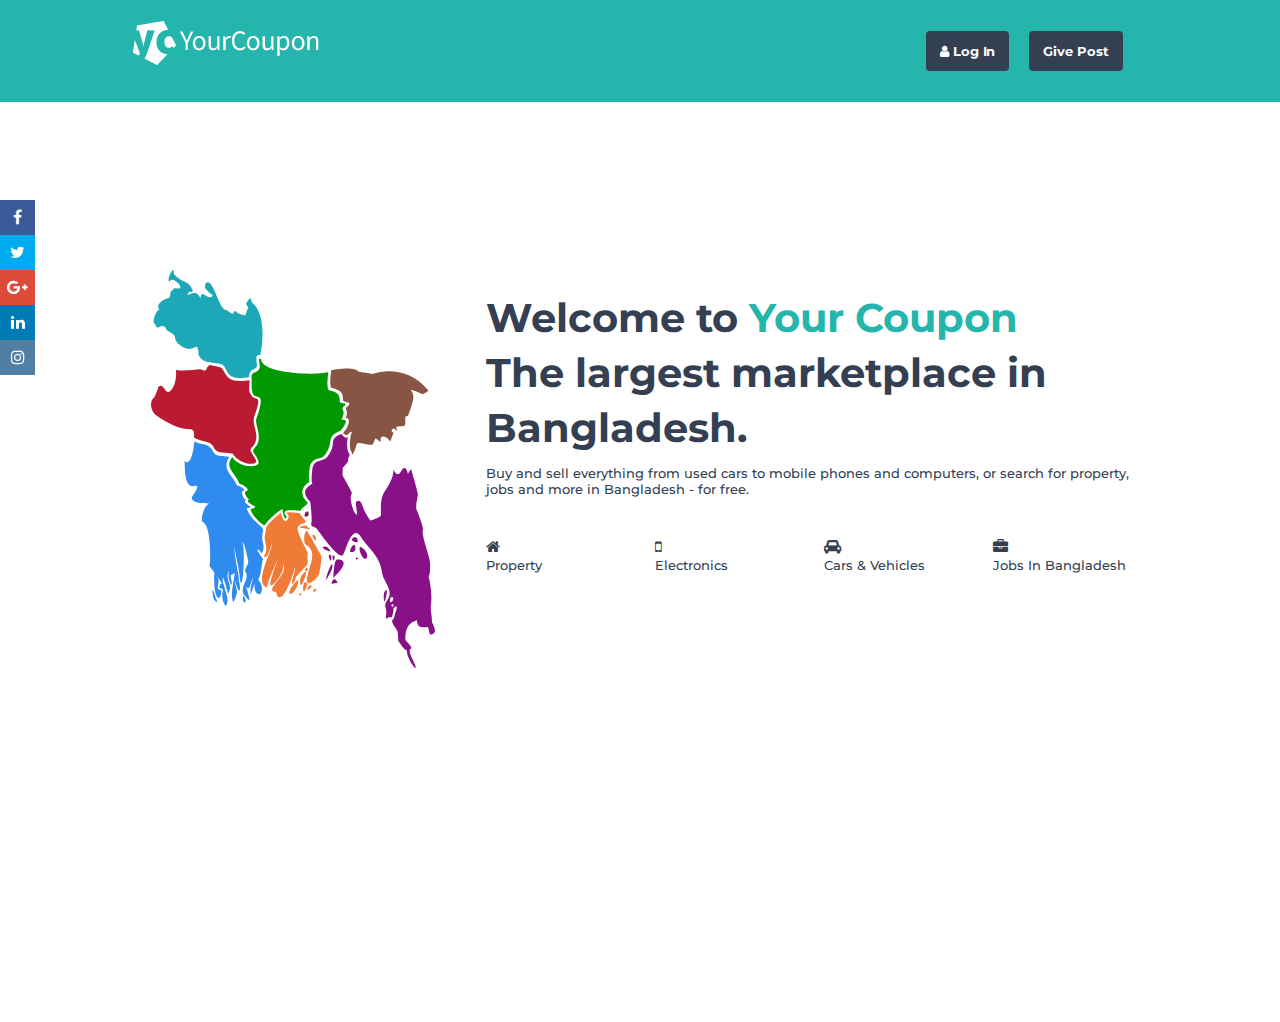
<file: home.html>
<!DOCTYPE html>
<html lang="en">
  <head>
    <meta charset="utf-8" />
    <title>Online Selling Site</title>
    <meta name="description" content="" />
    <meta name="viewport" content="width=device-width, initial-scale=1" />
    <link rel="shortcut icon" type="image/x-icon" href="favicon.ico" />
    <link rel="stylesheet" type="text/css" href="asset/css/bootstrap.css" />
    <link rel="stylesheet" type="text/css"href="asset/css/font-awesome.min.css" />
    <link rel="stylesheet" type="text/css" href="asset/css/style.css" />
    <link rel="stylesheet" type="text/css" href="asset/css/responsive.css" />
  </head>
  <body id="home-page">
    <!--   =======navbar==========-->
    <section class="top-navbar">
      <nav class="navbar navbar-default">
        <div class="container">
          <!-- Brand and toggle get grouped for better mobile display -->
          <div class="navbar-header">
            <button
              type="button"
              class="navbar-toggle collapsed"
              data-toggle="collapse"
              data-target="#bs-example-navbar-collapse-1"
              aria-expanded="false"
            >
              <span class="sr-only">Toggle navigation</span>
              <span class="icon-bar"></span> <span class="icon-bar"></span>
              <span class="icon-bar"></span>
            </button>
            <a class="navbar-brand" href="home.html"
              ><img src="asset/image/logo.png" alt="img" class="img-responsive"
            /></a>
          </div>
          <!-- Collect the nav links, forms, and other content for toggling -->
          <div
            class="collapse navbar-collapse"
            id="bs-example-navbar-collapse-1"
          >
            <ul class="nav navbar-nav"></ul>
            <ul class="nav navbar-nav navbar-right">
              <li>
                <a href="login-page.html" class="btn btn-primary nav-btn post-btn"
                  ><i class="fa fa-user" aria-hidden="true"></i> Log In</a
                >
              </li>
              <li>
                  <a href="post-page.html" class="btn btn-primary nav-btn post-btn">Give Post</a>
              </li>
            </ul>
          </div>
          <!-- /.navbar-collapse -->
        </div>
        <!-- /.container-fluid -->
      </nav>
    </section>

    <section class="social-side-bar">
      <aside id="sticky-social">
        <ul>
          <li>
            <a href="#" class="entypo-facebook" target="_blank"
              ><i class="fa fa-facebook" aria-hidden="true"></i
              ><span>Facebook</span></a
            >
          </li>
          <li>
            <a href="#" class="entypo-twitter" target="_blank"
              ><i class="fa fa-twitter" aria-hidden="true"></i
              ><span>Twitter</span></a
            >
          </li>
          <li>
            <a href="#" class="entypo-gplus" target="_blank"
              ><i class="fa fa-google-plus" aria-hidden="true"></i
              ><span>Google+</span></a
            >
          </li>
          <li>
            <a href="#" class="entypo-linkedin" target="_blank"
              ><i class="fa fa-linkedin" aria-hidden="true"></i
              ><span>LinkedIn</span></a
            >
          </li>
          <li>
            <a href="#" class="entypo-instagrem" target="_blank"
              ><i class="fa fa-instagram" aria-hidden="true"></i
              ><span>Instagram</span></a
            >
          </li>
        </ul>
      </aside>
    </section>
    <section class="home-page--content-wrapper">
      <div class="container">
        <div class="row">
          <div class="col-md-4">
              <div class="map-of-bd">
            <svg
              xml:space="preserve"
              enable-background="new 0 0 435 600"
              viewBox="0 0 435 600"
              height="600"
              width="435"
              y="0px"
              x="0px"
              id="country-bangladesh"
              version="1.1"
            >
              <path
                title="Dhaka"
                d="M180.286,101.943c-0.105,2.158-2.341,17.521,0.83,18.306c10.762,2.667,10.35,5.256,10.742,12.013c1.583,0.938,2.844,0.848,4.679,1.072c3.305,2.293-4.025,3.261-1.685,6.644c1.961,2.833-0.523,7.805-1.354,9.29c1.556,0.715,4.087,0.222,4.444,2.308c0.212,1.241-2.829,6.069-5.204,9.041c-15.791,6.453-6.436,12.478-15.275,23.543c-3.595,3.902-2.933,3.189-7.678,4.238c-4.118,0.911-7.208,4.576-7.933,8.251c-1.162,5.876-0.778,15.41-0.479,15.239c-8.287,4.739-9.936,13.847-1.432,20.95c-1.083,2.517-7.618,6.078-7.435,8.036c-1.411,0.199-15.296-2.004-15.577,1.078c-0.299,0.53-0.701,1.493-0.701,1.493s3.76,3.647,1.873,4.912c-1.922,1.286-4.169-7.056-3.144-9.481c-3.266,0.56-15.264,10.967-18.584,16.512c-5.271-3.011-12.043-10.076-13.782-15.677c0-1.601,4.751-0.326,4.426-3.85c0.146,1.585-7.343-3.597-7.228-4.774c0.122-1.236,1-1.31,1.816-1.97c-1.442,1.164-6.762-6.781-3.575-7.847c6.107-2.035-6.963-8.924-6.319-6.989c-4.719-12.004-15.734-16.474-7.405-27.335c4.921,8.786,21.081,11.594,25.659,7.226c2.934-2.087-4.352-11.403-4.509-11.71c-2.116-4.145,4.553-4.774,5.288-13.1c0.807-9.135-4.286-16.097-2.212-21.338c1.421-3.588,5.531-15.749,3.733-19.409c-1.126-2.289-5.023-1.212-7.025-4.122c-1.51-2.197-1.575-6.473-1.569-10.51c0.005-3.525-0.128-7.092,0.028-8.711c0.336-3.472,8.535-2.837,8.021-9.461c-0.318-4.088-1.806-7.359,1.058-7.324C112.677,104.131,167.9,105.66,180.286,101.943z"
                data-location-id="1"
                id="division-dhaka"
                class="region"
              />

              <path
                title="Chittagong"
                d="M183.375,313.922c0.007,0.008,0.022-0.027,0.044-0.094C183.372,313.86,183.348,313.893,183.375,313.922z M189.088,289.404c-3.299,0-3.706,18.468-3.783,18.252C192.472,301.528,202.369,289.404,189.088,289.404z M183.419,313.828c0.579-0.398,6.298-0.993,6.286-1.183C185.619,305.029,183.736,312.871,183.419,313.828z M184.378,285.77c0.162,0.69,0.353,4.201,0.927,4.602C186.456,291.173,188.008,283.96,184.378,285.77z M182.563,280.975c-1.51-1.284-3.328-5.999-7.914-3.752C174.649,278.656,181.556,282.433,182.563,280.975z M181.212,284.803c-1.155,0.253,0.453,5.916,1.93,5.916C183.142,290.719,184.301,284.123,181.212,284.803z M184.185,294.47c-0.734-2.598-7.027,13.265-5.675,15.469C181.512,303.845,185.349,298.586,184.185,294.47z M156.708,246.635c3.296,0,4.767-0.474,3.591-4.834C157.346,240.009,156.17,244.476,156.708,246.635z M202.177,281.979c7.205,1.028,5.285-5.771,4.247-7.115C204.285,274.804,201.6,279.669,202.177,281.979z M218.47,288.205c1.781-2.338-0.146-6.398-1.775-8.197C205.935,268.395,214.437,293.497,218.47,288.205z M283.941,352.213c0.304-4.854-1.713-11.725-0.988-17.381c1.449-11.302-1.156-23.466-2.399-28.747c0,0,2.062-0.143,1.458-13.301c-0.386-8.417-9.288-27.245-6.961-33.871c0.362-1.034-5.431-17.11-5.384-17.055c-3.493-4.074,0.195-13.236,0.195-17.811c0-2.147-6.808-25.107-6.742-25.093c-1.178,1.411-2.208,2.924-3.089,4.543c-0.566,0.047-1.479-4.871-2.799-5.376c-3.316-1.269-4.232,5.538-6.814,5.917c-2.937,0.431-4.589-4.104-5.984-5.588c3.704,3.938-4.261,18.308-6.775,21.486c-5.755,7.272-4.737,18.061-4.725,25.054c0.004,2.646-10.793,5.941-10.894,5.336c-0.141-0.854-4.622-7.098-5.629-9.401c-1.38-3.157-3.403-13.826-8.366-9.006c-0.707,0.968,1.567,12.965,0.907,12.762c-4.372-1.342-8.36-19.598-4.98-21.288c0-2.282-7.787-14.183-9.529-18.422c-0.036,0.121-0.071,0.065-0.104-0.256c0.03,0.08,0.068,0.169,0.104,0.256c0.204-0.685,0.417-7.252,0.002-6.369c-0.029,0.084-0.063,0.168-0.086,0.254c0.031-0.12,0.06-0.198,0.086-0.254c0.827-2.384,4.277-4.518,5.782-7.46c-0.525-4.786,1.458-3.307,1.364-7.36c-3.345-2.394-2.681-15.906-1.332-17.265c-2.646,2.667-3.587,0.827-7.053-2.442c-14.473,5.947-2.912,8.998-13.777,22.601c-5.831,6.328-13.937,0.908-15.27,14.424c-0.033,0.339-1.538,13.592,0.83,11.949c-8.074,5.597-11.444,9.24-3.147,18.487c0.057-0.018,0.109-0.025,0.161-0.021c0.488,0.028,2.225,18.062,1.507,20.461c-1.628,5.45,3.002,3.869,5.252,6.77c3.583,4.622,20.332,29.059,25.81,26.714c2.967-2.051,8.895-33.117,18.361-18.579c8.562,13.147,19.139,18.611,21.22,36.274c0.801,6.795,9.876,15.563,6.98,23.449c0.035,1.069-2.369,3.5-3.36,6.098c-1.579,4.141,0.507,5.626,0.59,8.705c0.077,2.863-1.261,6.379,0.171,7.295c2.729-2.863,4.608-0.712,5.34-1.773c0.73-1.061,2.026-7.241,1.469-8.839c1.018,0,2.689-2.62,3.188-1.574c0.475,0.994-0.29,4.878-1.115,6.172c-0.825,1.293-0.546,5.117-3.308,7.854c-0.669,0.663,1.659,5.125,3.482,7.563c1.902,2.544,2.367,3.169,2.714,12.858c1.724,2.136,5.773,9.032,8.625,9.59c-0.919,4.597,7.311,18.626,8.537,17.398c1.227-1.227-3.891-10.114-4.652-12.522c-0.267-0.844-2.877-6.688,0.572-6.989c0.901-1.75-6.147-8.239-5.975-8.451c-0.425-13.218,4.594-17.397,11.383-19.636c1.071,6.744,1.476,7.184,10.16,6.609c3.102-0.205,0.908,9.619,5.231,7.263C285.773,363.36,289.662,362.727,283.941,352.213z M241.922,330.229c0.419-2.514,1.677-3.771,2.793-2.793c1.117,0.978,0.419,2.793-0.419,3.909C243.459,332.464,241.504,332.742,241.922,330.229z M243.459,335.535c-0.279-1.535,2.403-1.804,2.233-0.558C245.37,337.347,243.737,337.071,243.459,335.535z M237.399,320.622c-2.856,3.112-1.315,11.657-0.744,11.088C237.225,331.14,240.824,316.891,237.399,320.622z M209.396,272.272c1.289-0.946-1.188-9.192-5.512-2.806C203.025,270.737,208.355,273.039,209.396,272.272z M207.968,288.786c0.489,2.26,2.317-0.696,2.317-0.696C209.566,288.218,207.479,286.525,207.968,288.786z"
                data-location-id="2"
                id="division-chittagong"
                class="region"
              />

              <path
                title="Sylhet"
                d="M183.185,100.527c-0.106,2.202-2.387,16.735,0.847,17.537c10.98,2.721,10.676,5.82,11.076,12.716c1.616,0.958,3.36,1.55,5.231,1.778c4.059,3.142-4.469,4.026-2.061,7.466c1.544,2.206,0.24,8.441-1.406,7.899c1.012-0.395,1.629,0.186,2.714,0.181c3.831,3.831-2.017,12.736-4.15,14.579h-0.874c6.514,5.556,4.956-1.176,9.889-0.986c-1.912-0.074-4.108,17.784-0.764,20.178c0.167,7.125,4.307-4.638,5.024-7.729c0.718-3.091,10.782,1.351,15.69,0.686c0.735-0.91,3.126-6.645,3.126-6.645l5.481,4.018c0,0-1.631-4.987,1.67-5.667c3.301-0.681,7.404,4.538,7.869,4.933c0.416-1.753,3.075-8.888,3.075-8.888s-3.254-0.43-1.418-3.251c1.837-2.822,3.98,1.594,4.651,1.149c0.669-0.444-1.099-2.881-0.575-3.63c0.523-0.749,5.632-0.622,6.587-0.662c2.64-0.109,2.448-2.359,2.47-3.727c0.015-1.008,0.052-5.925,0.052-5.925s1.595,0.167,2.521-0.666s5.414-14.594,5.51-18.36c0.097-3.765-2.272-6.873-2.664-7.714c1.483-0.19,10.683,3.979,11.279,4.29c1.264,0.655,6.446-2.923,6.19-3.756C261.382,98.005,238.317,99.56,224.059,104c1.046-0.564-13.185-1.958-13.678-2.555c-4.379-5.317-23.231-2.37-28.07-0.917H183.185z"
                data-location-id="3"
                id="division-sylhet"
                class="region"
              />

              <path
                title="Khulna"
                d="M95.131,325.247c0.357,0.33-1.542,5.69,1.515,7.314C97.708,333.127,98.682,329.771,95.131,325.247z M64.371,319.374c0.235-0.035-0.414,12.693,5.486,12.693C67.658,329.543,65.933,320.967,64.371,319.374z M81.347,187.048c-8.523,13.277,4.219,18.069,7.839,28.952c-0.645-1.935,10.521,3.946,5.871,5.087c-3.263,0.8,1.573,9.796,3.015,8.628c-0.817,0.662-1.022,0.735-1.144,1.971c-0.117,1.177,6.253,6.137,6.106,4.552c-1.13,2.737-3.996,0.793-4.09,2.389c1.13,4.573,6.286,10.877,10.509,14.643c3.584,3.198,6.128,5.35,5.629,7.651c-3.295,12.348,3.551,12.665-1.24,22.646c-0.584-1.251-3.624-4.954-4.295-3.946c-0.673,1.008,4.132,6.927,5.601,9.418c-2.031,4.064-0.895,14.249-4.966,20.596c1.078,1.078,6.454,7.755,2.068,14.551c-5.113,0.306-7.111-6.8-4.841-11.576c-3.487,7.078-4.407,11.994-4.407,11.994s-2.102-3.476,2.08-16.275c-2.118,1.676-2.102,7.515-3.931,9.501c-1.371,1.488-2.79-1.778-3.161-0.273c1.669,2.505,2.507,7.619,3.434,11.384c0.973,3.954-5.542-3.953-6.121-5.48c-2.956-7.82,7.027-15.051,1.946-22.014c-1.01-3.038,4.046-7.358,2.853-11.257c-1.965-6.414-2.348-14.867-6.123-18.828c3.449,5.209,1.347,44.326-0.946,41.647c-1.075-1.256-1.361-8.205-2.629-15.427c-1.764-10.03-4.389-20.935-4.389-20.935s1.281,11.226,2.982,20.731c1.235,6.903,2.746,12.767,1.379,13.413c1.485-0.703,2.802,14.028-0.407,8.472c-1.098-1.904-2.951-8.112-1.797-9.266c-2.928,2.935,3.076,13.181,0.036,14.209c2.013-6.17-0.629,5.676-3.005,7.846c-3.439-8.127,0.954-19.964,1.487-28.678c-0.373,0-4.272,2.299-4.061,2.245c0,3.285,2.322,6.467,0.303,9.739c-1.669-5.793-3.122-6.077-2.084-14.7c-4.84,10.498,5.065,12.922-0.692,22.945c0.111,1.375-2.11-8.616-5.208-16.277c-0.65,3.63-0.028,5.727,1.041,7.806c1.823,8.581,5.736,13.802,1.955,20.994c-2.901-2.106-4.645-10.284-3.053-15.783c0.328-1.13-2.923-2.171-3.633-2.733c-0.32-1.281,2.448-5.728,2.763-4.012c-0.054-0.303-5.214-7.851-5.069-7.939c-0.167,0.103,2.443,4.67,1.419,6.498c0.527,4.271-3.047,6.803,2.967,8.303c0.209,0.839-0.855,7.197-1.7,7.328c-6.021,0.924-5.266-19.495-5.682-22.135c2.604-3.91-5.733-8.478-4.325-10.985c0.521-0.925,2.544-39.057-7.434-43.163c-1.254-1.113,0.287-14.078,6.734-17.981c-5.506-0.208-15.784,0.413-17.347-5.4c-0.333-1.231,10.386-14.113,3.064-12.221c-12.175,3.15-9.011-23.785-10.367-25.145c8.013,8.037,10.061-19.151,10.061-19.151c8.251,4.276,12.695,0.993,17.88,8.422C67.214,188.097,74.725,184.959,81.347,187.048z"
                data-location-id="4"
                id="division-khulna"
                class="region"
              />

              <path
                title="Barishal"
                d="M151.139,324.855c0.178,1.409,2.688-0.019,2.688-0.986C153.826,323.869,150.778,322.042,151.139,324.855z M165.706,321.975c0.5,0.633,4.367-2.907,1.854-3.145C166.123,318.711,164.625,320.619,165.706,321.975z M159.349,320.003c1.052,0.177,5.486-3.805,4.618-4.395C165.982,316.492,159.349,313.059,159.349,320.003z M159.425,314.016C153.444,334.201,153.879,305.115,159.425,314.016L159.425,314.016z M158.631,297.72c-0.871,0-2.749,2.365-1.703,2.729C162.069,302.242,158.808,297.214,158.631,297.72L158.631,297.72z M156.813,301.968c4.311-3.449-3.225,16.028-4.237,12.997C149.854,306.803,156.813,301.968,156.813,301.968z M149.7,310.381c2.455-0.358-2.497,12.729-6.884,13.377C137.234,324.58,147.246,310.739,149.7,310.381z M157.834,255.582c-14.978,2.312,3.601,2.96,4.39,3.753C161.032,258.138,159.312,256.608,157.834,255.582L157.834,255.582z M172.743,283.928c1.567,5.89-0.56,13.637-1.515,19.593c-0.612,3.812-12.646,15.245-12.346,6.406c0.382-11.228,12.43-28.62-1.081-35.088c-2.297-1.095-2.262-12.555,0.791-13.89C159.968,260.347,170.286,281.765,172.743,283.928z M165.1,264.565c-1.906-0.108,1.118,5.938,2.194,5.76C168.371,270.146,168.879,265.995,165.1,264.565z M117.809,258.044c3.319-5.544,9.976-11.13,15.234-15.472c-0.149,2.323,2.678,9.748,5.164,8.28c3.585-2.117,2.475-6.838,0.501-7.28c-0.892-2.654,11.762-0.164,13.171-0.366c0.206,2.192,8.513,8.618,4.755,9.817c-3.179,1.014-6.097,1.576-6.933,4.833c-1.261,4.924,11.015,25.085,10.292,25.997c-2.129,2.689,1.866,8.946-2.32,12.622c-1.378,1.21-10.176,10.841-10.281,11.252c1.391-0.277-2.38,7.765-3.177,5.908c-1.339-3.125,3.919-12.941,2.57-17.314c1.541-0.243-13.448,47.4-18.917,25.429c-14.083,0,16.108-19.83,6.261-27.851c4.737,3.858-7.107,21.281-10.839,21.484c-3.908,0.213,6.301-24.701,6.847-27.7c-0.44,2.422-13.2,29.215-10.744,29.975c-14.692-4.28,5.54-38.021,4.199-43.391h-0.076c-0.586,1.768-5.048,18.634-7.501,11.175c0,0,4.312-2.778,1.081-14.195C115.597,265.941,118.617,261.349,117.809,258.044z"
                data-location-id="5"
                id="division-barishal"
                class="region"
              />

              <path
                title="Rajshahi"
                d="M101.537,110.256c0.54,4.61-2.087,10.041,1.343,14.162c1.737,4.241,5.975,3.469,6.886,4.945c2.021,3.278-2.598,14.141-3.595,17.489c-2.312,7.756,4.304,16.144,1.589,23.97c-0.588,4.794-5.115,6.665-5.222,9.33c-0.06,1.466,7.274,11.321,5.487,12.213c-6.506,4.513-20.113-2.376-23.176-8.663c-6.64-1.953-16.379,0.968-19.36-7.071c-4.626-6.421-10.666-4.259-18.916-8.534v0.448c-1.405-2.963,0.935-8.144-3.441-9.378c-12.934,0-23.215-5.866-34.411-13.49c-5.556-3.781-8.352-14.032-2.363-18.531c-0.23,1.138,5.154-11.509,3.31-9.379c5.868-6.781,7.19,6.677,11.502,3.979c5.506-3.449,7.752-14.449,6.647-22.164c0.343,2.4,23.907-0.702,24.662-0.365c8.696,3.888,3.13-1.479,9.822-4.303c2.279,0.968,9.563,1.418,11.239,3.1c3.61,3.623,4.595,10.284,11.534,12.338C88.363,111.326,97.072,110.992,101.537,110.256z"
                data-location-id="6"
                id="division-rajshahi"
                class="region"
              />

              <path
                title="Rangpur"
                d="M61.341,92.119c0,0-7.259,0.504-11.122-7.863c1.163-3.256-0.809-4.109-0.675-7.193c0.007-0.158-3.223,0.302-3.011,0.136c-5.53,4.343-14.539-0.455-18.671-6.571c-1.108-1.64-0.362-3.417-1.479-5.014c-1.419-2.031-4.835-3.858-7.806-5.701c-0.439-0.272-0.119-3.31-4.123-3.971c-1.831-0.303-4.267,2.122-5.21,1.546c-1.953-1.194-1.446-3.58-3.116-4.243c-1.668-0.662,0.732-12.128,5.283-13.793c-3.409-2.935,0.706-7.338,3.507-9.132c3.193-2.044,6.121-2.309,6.534-2.936c1.155-1.751,0.797-4.764,1.08-5.154c1.316-1.812,4.51-4.461,4.87-4.1c13.625,3.344-4.494-15.108-6.097-5.85C19.177,9.412,22.612,2.275,24.765,0c1.784,0.685,0.693,1.548,1.133,3.827c0.167,0.862,3.001,3.364,6.654,5.901c1.372,0.953,5.136,1.883,7.731,4.114c3.013,2.589,4.767,6.501,4.338,7.479c-0.645,1.466-2.368,0.151-3.147,0.541c-1.128,0.565-1.968,3.326-1.968,3.326s5.107-2.746,8.601-2.06c2.462,0.483,3.073,4.525,5.111,4.345c-0.998,0.088-0.523-2.458,0.767-3.291c1.504-0.971,9.358,7.318,10.88,0.206c0.449,2.07-7.35-4.782-8.114-7.507c1.195-0.985-0.107-3.243,1.713-4.203c6.874-3.63,11.562,23.333,18.513,27.204c0.357,0.2,0.766-0.482,1.235-0.193c0.32,0.197,6.444,5.189,6.892,3.732c0.08-0.26,1.885-3.474,2.703-2.243c2.478,3.728,11.614,3.742,8.996,4.814c0.474-0.194,3.425-8.984,3.552-8.816c1.869,2.459-2.898-3.067-2.162-3.751c0.849-0.789,1.449-3.692,4.884-5.414c-0.714,0.357,0.917,4.833,1.254,5.027c13.298,9.656,10.771,40.85,7.824,52.193c-4.865-0.835-4.015,3.281-3.25,9.075c0.886,6.718-7.912,2.646-7.819,12.784c-3.676,1.307-12.671,0.962-15.415,0.148c-7.081-2.096-6.934-8.461-10.618-12.157C73.343,93.364,63.667,93.107,61.341,92.119z"
                data-location-id="7"
                id="division-rangpur"
                class="region"
              />
            </svg>
            </div>
          </div>
          <div class="col-md-8">
            <div class="home-page-content--details">
              <h3>
                Welcome to <span class="company-title">Your Coupon</span> <br/> The largest marketplace in<br/> Bangladesh.
              </h3>
              <p>
                Buy and sell everything from used cars to mobile phones and
                computers, or search for property, jobs and more in Bangladesh -
                for free.
              </p>
            </div>
            <div class="home-page--category-item">
              <div class="row">
                <div class="col-xs-6 col-sm-6 col-md-3">
                    <a class="single-item" href="index.html">
                      <i class="fa fa-home" aria-hidden="true"></i>
                      <div class="uisprite">
                        <span>Property</span>
                      </div>
                    </a>
                  </div>
                <div class="col-xs-6 col-sm-6 col-md-3">
                  <a href="index.html">
                    <i class="fa fa-mobile" aria-hidden="true"></i>
                    <div class="uisprite">
                      <span>Electronics</span>
                    </div>
                  </a>
                </div>
                <div class="col-xs-6 col-sm-6 col-md-3">
                  <a href="#">
                    <i class="fa fa-car" aria-hidden="true"></i>
                    <div class="uisprite">
                      <span>Cars & Vehicles</span>
                    </div>
                  </a>
                </div>
                <div class="col-xs-6 col-sm-6 col-md-3">
                  <a href="#">
                    <i class="fa fa-briefcase" aria-hidden="true"></i>
                    <div class="uisprite">
                      <span>Jobs In Bangladesh</span>
                    </div>
                  </a>
                </div>
              </div>
            </div>
          </div>
        </div>
      </div>
    </section>
    <script src="asset/js/jquery-3.1.1.min.js"></script>
    <script src="asset/js/bootstrap.min.js"></script>
    <script src="asset/js/script.js"></script>
  </body>
</html>
</file>
<file: asset/css/style.css>
@import url('https://fonts.googleapis.com/css?family=Montserrat:400,400i,500,600,700');
@import url("https://fonts.googleapis.com/css2?family=Manrope:wght@200;300;400;500;600;700;800");
* {
    margin: 0;
    padding: 0;
}

html,body {
    height: 100%;
    outline: none;
    background-color: #fff;
    font-family: "Manrope", sans-serif;
    /* font-family: 'Montserrat', sans-serif; */
}

.btn{
    display: inline-block;
    font-weight: 700;
    line-height: 1.7;
    letter-spacing: -0.01rem;
    color: #60697b;
    text-align: center;
    white-space: nowrap;
    vertical-align: middle;
    cursor: pointer;
    user-select: none;
    background-color: #343f52;
    border: 2px solid #343f52;
    box-sizing: border-box;
    transform: translateY(0);
    padding: 1rem 1.2rem !important;
    font-size: 0.8rem;
    font-family: 'Montserrat', sans-serif;
    border-radius: 0.4rem;
    transition: all 200ms ease-in-out;
}

.custom-nav-toggle{
    position: relative;
    float: right;
    padding: 7px 15px;
    margin-top: 8px;
    margin-right: 15px;
    margin-bottom: 8px;
    background-color: transparent;
    background-image: none;
    border: 1px solid transparent;
    border-radius: 4px;
}
.navbar-default {
    background-color: #24B6AC;
    border-color: #24B6AC;
    border-radius: 0px;
    padding: 10px;
}

.navbar-brand  {
    margin: 10px 0 ;
    padding: 0;
}
.navbar-default .navbar-nav > li {
    margin: 10px 0;
}
.navbar-default .navbar-nav > li > a {
    font-size: 13px;
    font-weight: 700;
    line-height: 16px;
    color: #343f52;
    text-transform: initial;
    font-family: 'Montserrat', sans-serif;
}

.nav-btn{
    margin: 10px 10px;
    color: #fff !important;
}
.parralax-banner-section {
    background: url(../image/header/header-bg.jpeg)no-repeat 100% fixed;
    background-size: cover;
    background-position: center;
    padding: 250px 250px;
    text-align: center;
}
#home-page{
    height: 100%;
    overflow: hidden;
}
.home-page--content-wrapper {
    height: 100%;
    padding: 0;
    margin: 0;
    flex-direction: row;
    display: flex;
    align-items: center;
    justify-content: center;
}
.home-page-content--details h3{
    font-size: 40px;
    font-weight: 700;
    line-height: 55px;
    color: #343f52;
    text-transform: initial;
    font-family: 'Montserrat', sans-serif;
}
.home-page-content--details p{
    font-size: 13px;
    font-weight: 500;
    line-height: 16px;
    color: #343f52;
    text-transform: initial;
    font-family: 'Montserrat', sans-serif;
}
span.company-title{
   color:#24B6AC ;
}
.home-page--category-item{
    padding: 30px 0;
}

.home-page--category-item a {
    font-size: 13px;
    font-weight: 500;
    line-height: 16px;
    color: #343f52;
    text-transform: initial;
    font-family: 'Montserrat', sans-serif;
    text-decoration: none;
}
.home-page--category-item i {
    font-size: 15px;
    color: #343f52;
}
.company-list {
    margin-top: 40px;
}

.company-list img {
    height: 80px;
    width: 100%;
    transform: scale(1);
    transition: .5s;
    border: 1px solid #ddd;
}

.company-list img:hover {
    height: 80px;
    width: 100%;
    transform: scale(1.1);
    transition: .5s;
    box-shadow: 0px 0px 1px 1px #ddd;
}


/*bootstrap sidebar-social*/

#sticky-social ul {
    list-style: none;
    margin: 0;
    padding: 0;
}

#sticky-social {
    left: 0;
    position: fixed;
    top: 200px;
    z-index: 99999;
}

#sticky-social a {
    background: #333;
    color: #fff;
    display: block;
    height: 35px;
    font: 16px "Open Sans", sans-serif;
    line-height: 35px;
    position: relative;
    text-align: center;
    width: 35px;
}

#sticky-social a span {
    line-height: 35px;
    left: -120px;
    position: absolute;
    text-align: center;
    width: 120px;
}

#sticky-social a:hover span {
    left: 100%;
}

#sticky-social a[class*="facebook"],
#sticky-social a[class*="facebook"]:hover,
#sticky-social a[class*="facebook"] span {
    background: #3b5998;
}

#sticky-social a[class*="twitter"],
#sticky-social a[class*="twitter"]:hover,
#sticky-social a[class*="twitter"] span {
    background: #00aced;
}

#sticky-social a[class*="gplus"],
#sticky-social a[class*="gplus"]:hover,
#sticky-social a[class*="gplus"] span {
    background: #dd4b39;
}

#sticky-social a[class*="linkedin"],
#sticky-social a[class*="linkedin"]:hover,
#sticky-social a[class*="linkedin"] span {
    background: #007bb6;
}

#sticky-social a[class*="instagrem"],
#sticky-social a[class*="instagrem"]:hover,
#sticky-social a[class*="instagrem"] span {
    background: #517fa4;
}

#sticky-social a[class*="stumbleupon"],
#sticky-social a[class*="stumbleupon"]:hover,
#sticky-social a[class*="stumbleupon"] span {
    background: #eb4924;
}

#sticky-social a[class*="pinterest"],
#sticky-social a[class*="pinterest"]:hover,
#sticky-social a[class*="pinterest"] span {
    background: #cc2127;
}

#sticky-social a[class*="flickr"],
#sticky-social a[class*="flickr"]:hover,
#sticky-social a[class*="flickr"] span {
    background: #ff0084;
}

#sticky-social a[class*="tumblr"],
#sticky-social a[class*="tumblr"]:hover,
#sticky-social a[class*="tumblr"] span {
    background: #32506d;
}


/*======= ui-panel-header section ============*/

.searching-group {
    background-color: #fff;
    margin-top: 30px;
    padding: 50px;
}

.search-form {
    background-color: #24B6AC;
    padding: 3px;
    border-radius: 3px;
}

.btn-category {
    padding:11px !important;
    color: #fff !important;
    width: 100%;
    font-size: 15px;
    transition:all .5s ease; 
    border: 0 !important;
    outline: 0 !important;
}

.btn-category:hover {
    padding:11px !important;
    color: #fff !important;
    width: 100%;
    font-size: 15px;
    transition:all .5s ease; 
    border: 0 !important;
    outline: 0 !important;
    background-color: #24B6AC !important;
}

.search-input {
    height: 40px;
    width: 100%;
    border: 0;
    outline: 0;
    padding: 10px;
    border-radius: 3px 0px 0px 3px;
}
.btn-search {
    color:#fff;
    font-weight: 700;
     font-family: 'Montserrat', sans-serif;
    height: 40px;
    width: 100%;
    margin-right: 50px;
    border: 0;
    outline: 0;
    font-size: 15px;
    background-color: #24B6AC;
    transition: .5s;
}

.btn-search:hover {
    color: #343f52;
    height: 40px;
    width: 100%;
    margin-right: 50px;
    border: 0;
    outline: 0;
    background-color: #24B6AC;
    transition: .5s;
}

.search-btn-group i {
    margin-right: 10px;
    font-size: 16px;
}

/* modal */
.filter-modal-content .modal-title{
    font-size: 20px;
    font-weight: 500;
    line-height: 16px;
    color: #343f52;
    text-transform: initial;
    font-family: 'Montserrat', sans-serif;
}
.filter-modal-content ul li{
    list-style: none;
}
.filter-modal-content ul li a{
    font-size: 13px;
    font-weight: 500;
    line-height: 16px;
    color: #343f52;
    text-transform: initial;
    font-family: 'Montserrat', sans-serif;
    text-decoration: none;
    transition: all .5s ease;
}
.filter-modal-content ul li a:hover{
    color: #24B6AC;
}

/*==========featured item======*/

.featured {
    margin: 50px;
}

.company-logo {
    height: 100%;
    width: 100%;
    position: relative;
}

.company-logo img {
    height: 135px;
    width: 100%;
    background-size: cover;
    background-position: center;
}

.offer-corner-design {
    position: absolute;
    background-color: #fff;
    width: 120px;
    margin-top: -132px;
    transform: rotate(-40deg);
    margin-left: -28px;
    color: #128E73;
    border-radius: 5px;
    text-align: center;
}

.company-single-item {
    background-color: #fff;
    padding: 30px;
    z-index: -1;
    border: 1px solid #ddd;
    transition: .5s;
    margin-bottom: 30px;
    transition: .5s;
}

.company-single-item:hover {
    box-shadow: 0px 0px 1px 1px #ddd;
}

.badge-item {
    background-color: #128E73;
    margin: 0px 5px 0px 0px;
}

.conpany-details a {
    font-size: 13px;
    font-weight: 700;
    line-height: 16px;
    color: #343f52;
    height: 35px;
    overflow: hidden;
    text-overflow: ellipsis;
    display: -webkit-box;
    -webkit-line-clamp: 2;
    -webkit-box-orient: vertical;
    text-transform: capitalize;
    text-decoration: none;
    font-family: 'Montserrat', sans-serif;
}

.badge-list {
    margin: 10px 0;
}

.offer {
    margin-bottom: 10px;
    margin-top: 5px;
}

.offer >button {
    position: relative;
    /* display:block; */
    height: 45px;
    width: 100%;
    border: 1px solid #ddd;
    font-weight: 700;
    font-size: 15px;
    letter-spacing: 2px;
    background-color: #fff;
    color: #fff;
    border-left: 10px solid #343f52;
    text-transform: uppercase;
    outline: 0;
    overflow: hidden;
    padding: 5px 5px;
    z-index: 1;
    cursor: pointer;
    transition: 0.08s ease-in;
    -o-transition: 0.08s ease-in;
    -ms-transition: 0.08s ease-in;
    -moz-transition: 0.08s ease-in;
    -webkit-transition: 0.08s ease-in;
}

.slide:after {
    content: "DISCOUNT %";
    position: absolute;
    width: 100%;
    color: #222;
    height: 100%;
    left: 0;
    text-align: center;
    transition: all .5s cubic-bezier(0.680, -0.550, 0.265, 1.550);
    -webkit-transition: all .5s cubic-bezier(0.680, -0.550, 0.265, 1.550);
}

.slide:before {
    content: "";
    height: 100%;
    width: 100%;
    position: absolute;
    color: #fff;
    left: -100%;
    opacity: 0;
    transition: all .8s cubic-bezier(0.680, -0.550, 0.265, 1.550);
    -webkit-transition: all .8s cubic-bezier(0.680, -0.550, 0.265, 1.550);
}

.slide:hover {
    background: #343f52;
    transition: all .5s;
}

.slide:hover:before {
    transition: all .5s;
    left: 0;
    opacity: 1;
    color: #fff;
}

.slide:hover:after {
    transition: all .5s;
    left: 100%;
    opacity: 0;
}

.offer h3 {
    font-size: 14px;
}

.view-more-button {
    color: #222;
    font-family: 'Montserrat', sans-serif;
    font-weight: 600;
}

a.view-more-button {
    text-decoration: none;
}


/*popular -part*/

.pupolar-list {
    margin-top: 70px;
}

.popular-list-widget {
    border: 1px solid #ddd;
    padding: 30px;
}

.custom-list {
    background-color: #fff;
    padding: 10px 12px;
    border: 1px solid #ddd;
    margin-bottom: 10px;
    transition: .5s;
    transform: scale(1);
}

.custom-list:hover {
    background-color: #fff;
    padding: 10px 12px;
    box-shadow: 0px 0px 1px 1px #ddd;
    margin-bottom: 10px;
    transition: .5s;
    transform: scale(1.1);
}

.custom-list a {
    text-decoration: none;
    color: #222;
    font-size: 10px;
}

.custom-list i {
    margin-right: 5px;
}

.heading {
    margin-bottom: 20px;
}


/*pagination*/

.pagination > .active > a {
    z-index: 3;
    color: #222;
    cursor: default;
    background-color: #128E73;
    border-color: #128E73;
}

.pagination > li > a,
.pagination > li > span {
    position: relative;
    float: left;
    padding: 6px 12px;
    margin-left: -1px;
    line-height: 1.42857143;
    color: #222;
    text-decoration: none;
    background-color: #fff;
    border: 1px solid #ddd;
}


/*=====Login Section-=========*/

.login-section {
    padding: 50px 0;
    margin: 30px;
}

.login-form .form-control {
    display: block;
    width: 100%;
    height: 40px;
    padding: 6px 12px;
    font-size: 14px;
    line-height: 1.42857143;
    color: #555;
    background-color: #fff;
    background-image: none;
    border: 1px solid #ccc;
    border-radius: 0;
    -webkit-box-shadow: inset 0 1px 1px rgba(0, 0, 0, .075);
    box-shadow: inset 0 1px 1px rgba(0, 0, 0, .075);
    -webkit-transition: border-color ease-in-out .15s, -webkit-box-shadow ease-in-out .15s;
    -o-transition: border-color ease-in-out .15s, box-shadow ease-in-out .15s;
    transition: border-color ease-in-out .15s, box-shadow ease-in-out .15s;
}
.login-form {
    background-color: #fff;
    padding: 35px;
    border: 1px solid #ddd;
    transition: .5s;
    border-radius: 3px;
}

.registration-content p {
    font-size: 13px;
    font-weight: 500;
    line-height: 16px;
    color: #343f52;
    line-height: 25px;
    text-transform: initial;
    font-family: 'Montserrat', sans-serif;

}

#field {
    display: flex;
    margin-bottom: 20px;
}
.label-icon i {
    background-color: #16A085;
    height: 40px;
    width: 40px;
    display: flex;
    text-align: center;
    align-items: center;
    justify-content: center;
    color: #fff;
}
.btn-login {
    border: none;
    color: #fff;
    padding: 10px 25px !important;
    font-weight: 700;
    font-size: 13px;
}
.btn-login:hover{
    color: #343f52;
   background-color:#24B6AC ;
}
.registration-btn{
    border: none;
    color: #fff;
    padding: 10px 25px !important;
    font-weight: 700;
    font-size: 13px;
    transition: .3s;
}
.registration-btn:hover{
    color: #343f52;
   background-color:#24B6AC ;
}
.login-form a{
    text-align: right;
    text-decoration: none;
    color: #343f52;
    float: right;
    margin: 10px 0;
}
/*========all Category======*/
.modal-content {
    padding: 50px;
    outline: none;
}
.modal-content ul li {
    display: block;
    list-style: none;
    padding: 8px;
    outline: none;
}
.catergory-left i {
    margin-right: 7px;
}
.lead {
    border-bottom: 2px solid #16A085;
}

/*==============post-page===========*/
.post-page-home {
    background-color: #fff;
    padding: 200px 0;
    border-radius: 5px;
    outline: none;
}
.sell-something {
    margin-top: 50px;
    padding: 30px;
    color: #222;
    border: 3px solid #ddd;
    border-radius: 5px;
    height: 300px;
}
.sell-something ul li {
    display: block;
    color: #fff;
    list-style: none;
    line-height: 3em;
}
.sell-something a {
    color: #16A085;
    text-decoration: none;
}
.sell-something i {
    margin-right: 7px;
}
.sell-top-img {
    text-align: center;
    transform: translate(40%, -90%);
}
.mt-sell {
    margin-top: -35px;
}


/*====poat-registration-page=====*/
.user-post-details {
    background-color: #fff;
    border: 1px solid #ddd;
    padding: 30px;
    transition: .5s;
    margin-top: 30px;
}
.user-post-details:hover {
    background-color: #fff;
    padding: 30px;
    transition: .5s;
    box-shadow: 0px 0px 1px 1px #ddd;
}
.post-title {
    float: left;
    display: flex;
}
.post-title i {
    background-color: #128E73;
    color: #fff;
    height: 40px;
    z-index: 99;
    width: 40px;
    padding: 11px;
    font-size: 14px;
    margin-top: 0px;
    text-align: center;
    position: absolute;
}
.user-post-details .form-control {
    display: block;
    width: 100%;
    height: 40px;
    padding-left: 45px;
    position: relative;
    opacity: .8;
    font-size: 14px;
    line-height: 1.42857143;
    color: #555;
    background-color: #fff;
    background-image: none;
    border: 1px solid #ccc;
    border-radius: 0px;
    -webkit-box-shadow: inset 0 1px 1px rgba(0, 0, 0, .075);
    box-shadow: inset 0 1px 1px rgba(0, 0, 0, .075);
    -webkit-transition: border-color ease-in-out .15s, -webkit-box-shadow ease-in-out .15s;
    -o-transition: border-color ease-in-out .15s, box-shadow ease-in-out .15s;
    transition: border-color ease-in-out .15s, box-shadow ease-in-out .15s;
}
.location-box {
    height: 100px;
    width: 100%;
    padding-left: 10px;
    border: 1px solid #ccc;
}
.field {
    margin-bottom: 20px;
}
.field p {
    font-weight: 500;
}
.post-header {
    text-align: center;
    font-weight: 500;
    font-family: -webkit-pictograph;
}
.post-header h3 {
    font-size: 30px;
}
.item-thumb img {
    width: 136px;
    height: 102px;
    margin-right: 24px;
    text-align: center;
    border: 1px solid #ddd;
}
.userinput-input {
    background-color: #f2f2f2;
    width: 100%;
    padding: 38px;
}

/*user-post-instruction*/
.user-post-instruction {
    background-color: #fff;
    border: 1px solid #ddd;
    padding: 30px;
    transition: .5s;
    margin-top: 30px;
    margin-bottom: 30px;
}

/****** LOGIN MODAL ******/
.loginmodal-container {
    padding: 30px;
    max-width: 450px;
    width: 100% !important;
    background-color: #F7F7F7;
    margin: 0 auto;
    border-radius: 2px;
    box-shadow: 0px 2px 2px rgba(0, 0, 0, 0.3);
    overflow: hidden;
    font-family: roboto;
    z-index: -1;
}
.loginmodal-container h1 {
    text-align: center;
    font-size: 1.8em;
    font-family: roboto;
}
.loginmodal-container input[type=submit] {
    width: 100%;
    display: block;
    margin-bottom: 10px;
    position: relative;
}
.loginmodal-container input[type=text],
input[type=password],
input[type=number],
input[type=number],
input[type=email] {
    height: 44px;
    font-size: 16px;
    width: 100%;
    margin-bottom: 10px;
    -webkit-appearance: none;
    background: #fff;
    border: 1px solid #d9d9d9;
    border-top: 1px solid #c0c0c0;
    /* border-radius: 2px; */
    
    padding: 0 8px;
    box-sizing: border-box;
    -moz-box-sizing: border-box;
}
.loginmodal-container input[type=text]:hover,
input[type=password]:hover {
    border: 1px solid #b9b9b9;
    border-top: 1px solid #a0a0a0;
    -moz-box-shadow: inset 0 1px 2px rgba(0, 0, 0, 0.1);
    -webkit-box-shadow: inset 0 1px 2px rgba(0, 0, 0, 0.1);
    box-shadow: inset 0 1px 2px rgba(0, 0, 0, 0.1);
}
.loginmodal {
    text-align: center;
    font-size: 14px;
    font-family: 'Arial', sans-serif;
    font-weight: 700;
    height: 36px;
    padding: 0 8px;
    /* border-radius: 3px; */
    /* -webkit-user-select: none;
  user-select: none; */
}
.loginmodal-submit {
    /* border: 1px solid #3079ed; */
    
    border: 0px;
    color: #fff;
    text-shadow: 0 1px rgba(0, 0, 0, 0.1);
    background-color: #4d90fe;
    padding: 17px 0px;
    font-family: roboto;
    font-size: 14px;
    /* background-image: -webkit-gradient(linear, 0 0, 0 100%,   from(#4d90fe), to(#4787ed)); */
}
.loginmodal-submit:hover {
    /* border: 1px solid #2f5bb7; */
    
    border: 0px;
    text-shadow: 0 1px rgba(0, 0, 0, 0.3);
    background-color: #357ae8;
    /* background-image: -webkit-gradient(linear, 0 0, 0 100%,   from(#4d90fe), to(#357ae8)); */
}
.loginmodal-container a {
    text-decoration: none;
    color: #666;
    font-weight: 400;
    text-align: center;
    display: inline-block;
    opacity: 0.6;
    transition: opacity ease 0.5s;
}
.login-help {
    font-size: 12px;
}

/*product details*/
.product-details {
   margin: 50px 0;
}
.widget-header{
    font-size: 13px;
    font-weight: 700;
    line-height: 16px;
    color: #343f52;
    text-transform: capitalize;
    font-family: 'Montserrat', sans-serif;
}
.header-details h4{
    font-size: 15px;
    font-weight: 700;
    line-height: 16px;
    color: #343f52;
    text-transform: capitalize;
    font-family: 'Montserrat', sans-serif;
}
.header-details small{
    font-size: 10px;
    font-weight: 700;
    line-height: 16px;
    color: #343f52;
    text-transform: capitalize;
    font-family: 'Montserrat', sans-serif;
}
.product-description {
    margin-top: 10px;
}
.product-description span i{
    transform: rotate(90deg);
}
.product-description p{
    font-size: 12px;
    font-weight: 500;
    line-height: 20px;
    color: #343f52;
    font-family: 'Montserrat', sans-serif;
}
.cupon-wrapper {
    border: 1px solid #ddd;
    padding: 30px;
    transition: .5s;
}
.cupon-wrapper:hover {
    box-shadow: 0px 0px 1px 1px #ddd;
    padding: 30px;
    transition: .5s;
}
.product-img img {
    height: 200px;
    width: 100%;
    background-size: cover;
    background-position: center;
}
.social-list ul li {
    list-style: none;
    display: inline-block;
    margin: 10px 10px 0px 0px;
    background-color: #fff;
    padding: 10px;
    border: 0;
    border-radius: 2px;
    transition: .5s;
}
.social-list ul li a {
    text-decoration: none;
    color: #fff;
}
.cupon-desc {
    margin-top: 50px;
}
.add-acat i {
    font-size: 22px;
    margin: 10px;
}
.add-acat p {
    background-color: #fff;
    border: 1px solid #ddd;
}
.button-acrt {
    padding: 11px 20px 11px 20px;
    background-color: #24B6AC;
    margin-left: 10px;
    border: none;
    color: #fff;
    font-weight: 600;
    outline: none;
    float: right;
}
.s-button {
    margin-top: 20px;
}
.widget {
    border: 1px solid #ddd;
    padding: 15px;
    margin-bottom: 30px;
    transition: .5s;
}
.widget:hover {
    box-shadow: 0px 0px 1px 1px #ddd;
    padding: 15px;
    margin-bottom: 30px;
    transition: .5s;
}
.widget ul {
    display: block;
}
.widget ul li {
    list-style: none;
    display: block;
    margin-top: 10px;
    background-color: #fff;
    padding: 15px;
    border: 1px solid #ddd;
    transition: .5s;
}
.widget ul li:hover {
    list-style: none;
    display: block;
    margin-top: 10px;
    background-color: #fff;
    padding: 15px;
    box-shadow: 0px 0px 1px 1px #ddd;
    transition: .5s;
}
.widget ul li a {
    font-size: 13px;
    font-weight: 700;
    line-height: 16px;
    color: #343f52;
    text-transform: capitalize;
    text-decoration: none;
    font-family: 'Montserrat', sans-serif;
}
.widget i {
    margin-right: 5px;
}
.widget h3 {
    font-size: 18px;
    font-family: 'Montserrat', sans-serif;
}
.store-list ul li {
    display: inline-block;
}
.post-media img {
    height: 70px;
    width: 125px;
    border: 1px solid #ddd;
    background-size: cover;
    background-position: center;
    margin-bottom: 10px;
}
.category-widget ul li {
    list-style: none;
    display: inline-block;
    margin-top: 10px;
    background-color: #fff;
    padding: 5px;
    border: 1px solid #ddd;
    transition: .5s;
}
.category-widget ul li:hover {
    list-style: none;
    display: inline-block;
    margin-top: 10px;
    background-color: #fff;
    padding: 5px;
    box-shadow: 0px 0px 1px 1px #ddd;
    transition: .5s;
}
.feedback-header {
    margin-bottom: 20px;
}
.feedback-form {
    border: 1px solid #ddd;
    margin-top: 50px;
    padding: 30px;
    transition: .5s;
}
.feedback-form:hover {
    box-shadow: 0px 0px 1px 1px #ddd;
    margin-top: 50px;
    padding: 30px;
    transition: .5s;
}
.feedback--textarea {
    margin-top: 10px;
    width: 100%;
    padding: 10px;
    outline: none;
}
.btn-feedback-submit{
    padding: 11px !important;
    color: #fff !important;
    margin-top: 10px;
    width: 100%;
    font-size: 15px;
    transition: all .5s ease;
    border: 0 !important;
    outline: 0 !important;
}

/*====footer=====*/
.footer {
    background-color: #343f52;
}
.footer-content {
    position: relative;
    margin-top: -184px;
}
.footer-wrapper h4 {
    color: #24B6AC;
    font-size: 15px;
    font-weight: 500;
    line-height: 16px;
    text-transform: uppercase;
    font-family: 'Montserrat', sans-serif;
}
.footer-wrapper p {
    margin-top: 20px;
    font-size: 13px;
    font-weight: 500;
    line-height: 16px;
    color: #fff;
    text-transform: initial;
    font-family: 'Montserrat', sans-serif;
}
.footer-wrapper ul {
    margin-top: 20px;
}
.footer-wrapper ul li {
    display: block;
    list-style: none;
    line-height: 2em;
}
.footer-wrapper ul li a {
    color: #fff;
    font-size: 13px;
    font-weight: 500;
    line-height: 16px;
    color: #fff;
    text-transform: initial;
    font-family: 'Montserrat', sans-serif;
}
.footer-wrapper ul li:hover a {
    color: #24B6AC;
    text-decoration: none;
}
.contact-wrapper {
    margin: 50px;
}
.contcat-form{
    background-color: #fff;
    padding: 20px;
    position: center;
    box-shadow: 0px 0px 1px 1px #ddd;
}
.fadeIn {
    animation-duration: 3s;
}
.map-part{
      background-color: #fff;
    padding: 20px;
    position: center;
    box-shadow: 0px 0px 1px 1px #ddd;
}
.textarea-contact {
    resize: none;
}
.btn-send {
    border-radius: 0px;
    border: 1px solid #24B6AC;
    background: #24B6AC;
    color: #fff;
}
.btn-send:hover {
    border: 1px solid #00bfff;
    background: #fff;
    color: #00bfff;
    transition: background 0.5s;
}
.second-portion {
    margin-top: 50px;
}
.box > .icon {
    text-align: center;
    position: relative;
}
.box > .icon > .image {
    position: relative;
    z-index: 2;
    margin: auto;
    width: 88px;
    height: 88px;
    border: 8px solid white;
    line-height: 88px;
    border-radius: 50%;
    background: #24B6AC;
    vertical-align: middle;
}
.box > .icon:hover > .image {
    background: #333;
}
.box > .icon > .image > i {
    font-size: 36px !important;
    color: #fff !important;
}
.box > .icon:hover > .image > i {
    color: white !important;
}
.box > .icon > .info {
    margin-top: -24px;
    background: rgba(0, 0, 0, 0.04);
    border: 1px solid #e0e0e0;
    padding: 15px 0 10px 0;
    min-height: 163px;
}
.box > .icon:hover > .info {
    background: rgba(0, 0, 0, 0.04);
    border-color: #e0e0e0;
    color: white;
}
.box > .icon > .info > h3.title {
    font-family: "Robot", sans-serif !important;
    font-size: 16px;
    color: #222;
    font-weight: 700;
}
.box > .icon > .info > p {
    font-family: "Robot", sans-serif !important;
    font-size: 13px;
    color: #666;
    line-height: 1.5em;
    margin: 20px;
}
.box > .icon:hover > .info > h3.title,
.box > .icon:hover > .info > p,
.box > .icon:hover > .info > .more > a {
    color: #222;
}
.box > .icon > .info > .more a {
    font-family: "Robot", sans-serif !important;
    font-size: 12px;
    color: #222;
    line-height: 12px;
    text-transform: uppercase;
    text-decoration: none;
}
.box > .icon:hover > .info > .more > a {
    color: #fff;
    padding: 6px 8px;
    background-color: #63B76C;
}
.box .space {
    height: 30px;
}
@media only screen and (max-width: 768px) {
    .contact-form {
        margin-top: 25px;
    }
    
    .btn-send {
        width: 100%;
        padding: 10px;
    }
    
    .second-portion {
        margin-top: 25px;
    }
}

/* Conatct end */
/*map of bangladesh*/

.region{
	cursor: pointer;
	transition: fill 0.5s;
}
#division-dhaka{
	fill: #090;
}
#division-dhaka:hover{
	fill: #0a0;
}
#division-chittagong{
	fill: #818;
}
#division-chittagong:hover{
	fill: #838;
}
#division-sylhet{
	fill: #854;
}
#division-sylhet:hover{
	fill: #884;
}
#division-khulna{
	fill: #308BEF;
}
#division-khulna:hover{
	fill: #259DD9;
}
#division-barishal{
	fill: #F07B37;
}
#division-barishal:hover{
	fill: #F0A073;
}
#division-rajshahi{
	fill: #BB1B32;
}
#division-rajshahi:hover{
	fill: #D9253F;
}
#division-rangpur{
	fill: #1CA8B6;
}
#division-rangpur:hover{
	fill: #2DC9D9;
}
</file>
<file: asset/css/responsive.css>
@media (min-width: 240px) and (max-width: 319px) {
  .map-of-bd {
    display: none;
  }
  .home-page-content--details h3 {
    font-size: 30px;
    line-height: 35px;
  }
  .home-page--category-item a {
    margin: 10px;
  }
}
@media (min-width: 320px) and (max-width: 374px) {
  .map-of-bd {
    display: none;
  }
  .home-page-content--details h3 {
    font-size: 30px;
    line-height: 35px;
  }
  .home-page--category-item a {
    margin: 10px;
  }
  .parralax-banner-section{
    padding: 100px 25px;
  }
  .login-form a{
    float: left;
    margin: 10px 0;
  }
  .btn-category{
    margin-bottom: 10px;
  }
}
@media (min-width: 375px) and (max-width: 479px) {
  .map-of-bd {
    display: none;
  }
  .home-page-content--details h3 {
    font-size: 30px;
    line-height: 35px;
  }
  .home-page--category-item a {
    margin: 10px;
  }
}
@media (min-width: 480px) and (max-width: 639px) {
  .map-of-bd {
    display: none;
  }
  .home-page-content--details h3 {
    font-size: 30px;
    line-height: 35px;
  }
  .home-page--category-item a {
    margin: 10px;
  }
}
@media (min-width: 640px) and (max-width: 767px) {
  .map-of-bd {
    display: none;
  }
  .home-page-content--details h3 {
    font-size: 30px;
    line-height: 35px;
  }
  .home-page--category-item a {
    margin: 10px;
  }
}
@media (min-width: 768px) and (max-width: 1023px) {
}
@media (min-width: 1024px) and (max-width: 1280px) {
}
@media (min-width: 1680px) and (max-width: 1920px) {
}
</file>
